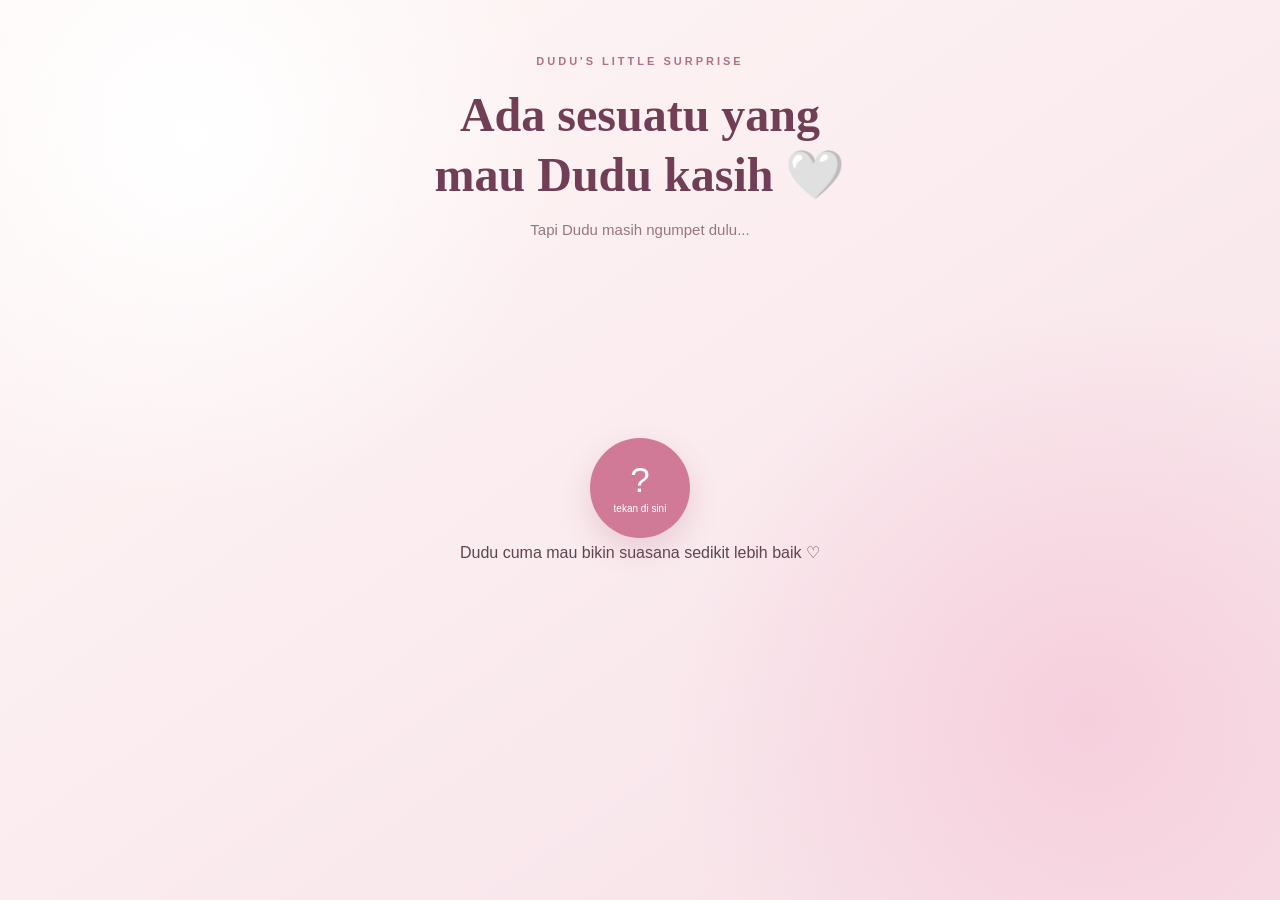
<file: index.html>
<!DOCTYPE html>
<html lang="id">
<head>
    <meta charset="UTF-8">
    <meta name="viewport" content="width=device-width, initial-scale=1.0">
    <title>Dudu Punya Pesan 🤍</title>
    <link rel="stylesheet" href="style.css">
</head>

<body class="page-one">

    <div class="floating-hearts">
        <span>♡</span>
        <span>♥</span>
        <span>♡</span>
        <span>♥</span>
    </div>

    <main class="first-screen">

        <p class="small-title">DUDU'S LITTLE SURPRISE</p>

        <h1>
            Ada sesuatu yang<br>
            mau Dudu kasih 🤍
        </h1>

        <p class="subtitle">
            Tapi Dudu masih ngumpet dulu...
        </p>


        <!-- TEMPAT DUDU NGUMPET -->

        <div class="hide-area">

            <div class="dudu-hidden" id="duduHidden">
                <img src="dudu.png" alt="Dudu">
            </div>

            <button class="peek-button" id="peekButton">
                <span>?</span>
                <small>tekan di sini</small>
            </button>

        </div>


        <!-- DUDU + SURAT -->

        <section class="letter-scene" id="letterScene">

            <div class="dudu-letter">

                <img src="bubu&dudu.png" alt="Dudu membawa surat">

                <div class="letter">

                    <div class="letter-heart">
                        ♡
                    </div>

                    <p class="typed-text" id="typedText"></p>

                </div>

            </div>


            <a href="halaman2.html" class="next-button">
                Lanjut ke kejutan berikutnya →
            </a>

        </section>


        <p class="bottom-note">
            Dudu cuma mau bikin suasana sedikit lebih baik ♡
        </p>

    </main>

    <script src="script.js"></script>

</body>
</html>
</file>
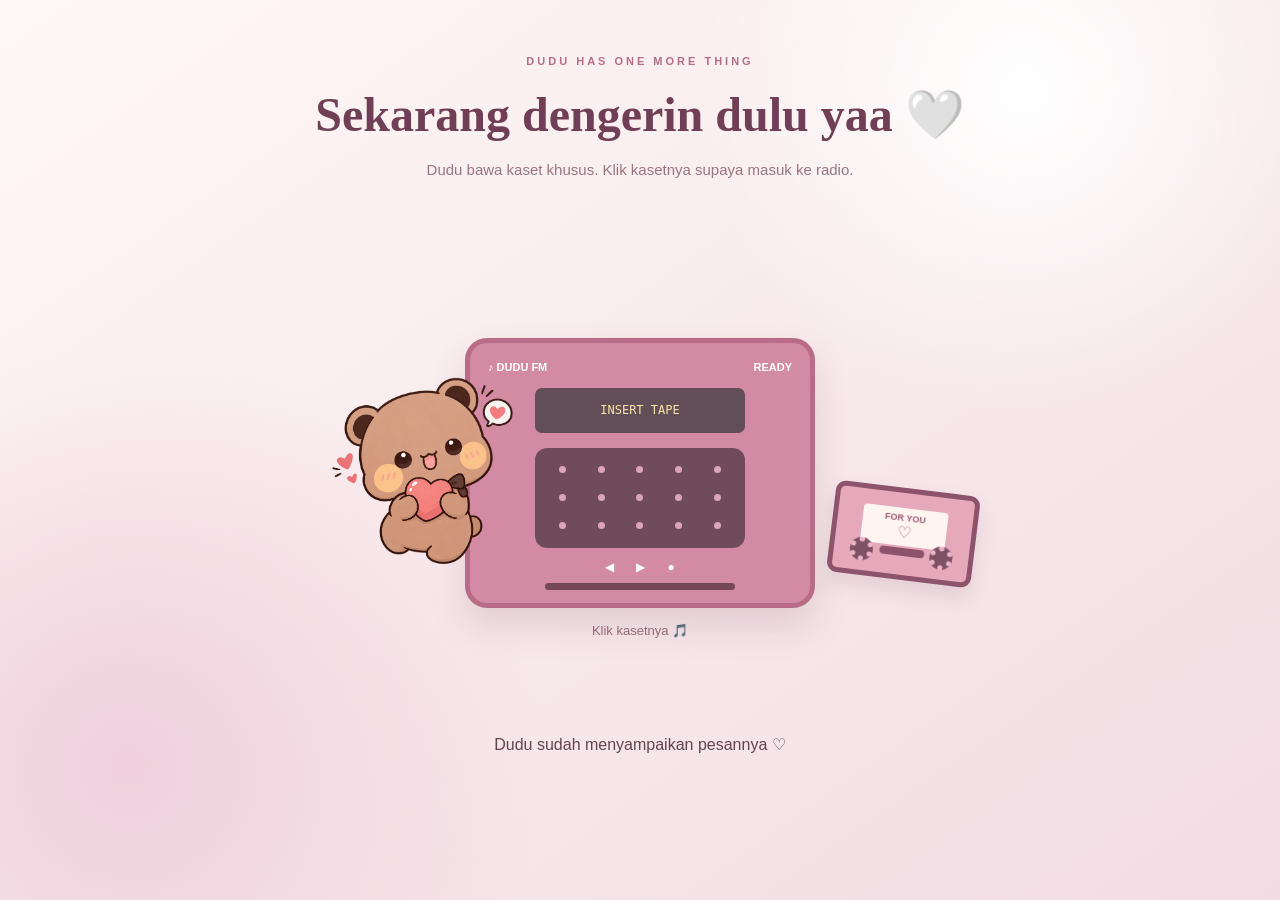
<file: halaman2.html>
<!DOCTYPE html>
<html lang="id">
<head>
    <meta charset="UTF-8">
    <meta name="viewport" content="width=device-width, initial-scale=1.0">

    <title>Dudu & Radio 🎵</title>

    <link rel="stylesheet" href="style.css">
</head>

<body class="page-two">

    <div class="music-particles">
        <span>♪</span>
        <span>♫</span>
        <span>♪</span>
        <span>♡</span>
    </div>


    <main class="music-screen">

        <p class="small-title">
            DUDU HAS ONE MORE THING
        </p>

        <h1>
            Sekarang dengerin dulu yaa 🤍
        </h1>

        <p class="subtitle">
            Dudu bawa kaset khusus.
            Klik kasetnya supaya masuk ke radio.
        </p>


        <!-- DUDU + RADIO -->

        <div class="music-stage">


            <!-- DUDU -->

            <div class="dudu-radio">

                <img src="dudu.png" alt="Dudu memegang kaset">

            </div>


            <!-- RADIO -->

            <div class="radio">

                <div class="radio-top">

                    <span>
                        ♪ DUDU FM
                    </span>

                    <span id="radioStatus">
                        READY
                    </span>

                </div>


                <div class="radio-screen">

                    <span id="radioText">
                        INSERT TAPE
                    </span>

                </div>


                <div class="radio-speaker">

                    <i></i>
                    <i></i>
                    <i></i>
                    <i></i>
                    <i></i>

                    <i></i>
                    <i></i>
                    <i></i>
                    <i></i>
                    <i></i>

                    <i></i>
                    <i></i>
                    <i></i>
                    <i></i>
                    <i></i>

                </div>


                <div class="radio-buttons">

                    <span>◀</span>
                    <span>▶</span>
                    <span>●</span>

                </div>


                <div class="radio-slot"></div>

            </div>


            <!-- KASET -->

            <button
                class="cassette"
                id="cassette"
                aria-label="Masukkan kaset">

                <div class="cassette-label">

                    <b>FOR YOU</b>

                    <span>♡</span>

                </div>

                <div class="reel reel-left"></div>

                <div class="reel reel-right"></div>

                <div class="cassette-tape"></div>

            </button>

        </div>


        <p class="click-hint" id="clickHint">
            Klik kasetnya 🎵
        </p>


        <!-- AUDIO -->

        <audio id="voiceAudio" preload="auto">

            <source
                src="pesan.mp3"
                type="audio/mpeg">

            Browser kamu tidak mendukung audio.

        </audio>


        <!-- MUNCUL SETELAH AUDIO SELESAI -->

        <section class="after-audio" id="afterAudio">

            <div class="soft-heart">
                ♡
            </div>

            <h2>
                Jangan bete lagi yaa 🤍
            </h2>


            <p>
                Dika minta maaf kalau dika udah buat reva bete,
                terus kalo perkataan dika bikin reva ga nyaman 
                reva langsung bilang ke dika yaa,
                teruss kalo ada apaa apaa jugaa revaa langsung aduin 
                ke dika langsung, jangan sampai dika yang tau sendiri
                ga enak tauu kalo ngumpetin sesuatu ituu
            </p>


            <p>
                sekarang ayoo video call, jangan bete lagii okeyy?
                Dika temenin revaa revaa temenin dika lagi
                kaloo emang gabisa sekarang gausah pencet
                kirim pesan ke dika yaa, kaloo bisaaa pencet 
                langsung ajaa nantii ada sesuatu lagii😁😁. ♡
            </p>


            <a
                class="wa-button"
                href="https://wa.me/6282116852233?text=dikaaa%20revaaa%20mauuu%20call%20sekaranggg"
                target="_blank">

                💌 Kirim pesan ke Dika

            </a>

        </section>


        <p class="bottom-note">
            Dudu sudah menyampaikan pesannya ♡
        </p>

    </main>


    <script src="script.js"></script>

</body>
                  </html>
</file>
<file: style.css>
* {
    box-sizing: border-box;
    margin: 0;
    padding: 0;
}

body {
    min-height: 100vh;
    font-family: Arial, "Segoe UI", sans-serif;
    color: #604451;
    overflow-x: hidden;
}


/* ================================
   BACKGROUND
================================ */

.page-one {
    background:
        radial-gradient(
            circle at 15% 15%,
            #ffffff 0,
            transparent 28%
        ),
        radial-gradient(
            circle at 85% 80%,
            #f6cfdd 0,
            transparent 32%
        ),
        linear-gradient(
            145deg,
            #fff8f7,
            #f6e0e7
        );
}

.page-two {
    background:
        radial-gradient(
            circle at 80% 10%,
            #ffffff 0,
            transparent 25%
        ),
        radial-gradient(
            circle at 10% 85%,
            #efd0dc 0,
            transparent 30%
        ),
        linear-gradient(
            145deg,
            #fff8f6,
            #f1dce3
        );
}


/* ================================
   CONTAINER
================================ */

.first-screen,
.music-screen {

    width: min(900px, 100%);

    min-height: 100vh;

    margin: auto;

    padding:
        55px 20px 35px;

    text-align: center;

    position: relative;

    z-index: 1;
}


/* ================================
   TEXT
================================ */

.small-title {

    font-size: 11px;

    letter-spacing: 3px;

    color: #b36e88;

    font-weight: 700;
}

h1 {

    margin-top: 18px;

    font-family: Georgia, serif;

    color: #713f55;

    font-size:
        clamp(31px, 7vw, 48px);

    line-height: 1.25;
}

.subtitle {

    margin:
        12px auto 0;

    max-width: 520px;

    color: #987582;

    font-size: 15px;

    line-height: 1.7;
}


/* ================================
   HATI TERBANG
================================ */

.floating-hearts,
.music-particles {

    position: fixed;

    inset: 0;

    pointer-events: none;

    overflow: hidden;
}

.floating-hearts span,
.music-particles span {

    position: absolute;

    bottom: -50px;

    color: #c9799680;

    font-size: 25px;

    animation:
        floatUp 10s linear infinite;
}

.floating-hearts span:nth-child(1),
.music-particles span:nth-child(1) {
    left: 12%;
}

.floating-hearts span:nth-child(2),
.music-particles span:nth-child(2) {
    left: 35%;
    animation-delay: 3s;
}

.floating-hearts span:nth-child(3),
.music-particles span:nth-child(3) {
    left: 65%;
    animation-delay: 6s;
}

.floating-hearts span:nth-child(4),
.music-particles span:nth-child(4) {
    left: 85%;
    animation-delay: 1s;
}

@keyframes floatUp {

    from {
        transform:
            translateY(0)
            rotate(0);

        opacity: 0;
    }

    15% {
        opacity: 1;
    }

    to {
        transform:
            translateY(-110vh)
            rotate(35deg);

        opacity: 0;
    }
}


/* ================================
   HALAMAN 1
   DUDU NGUMPET
================================ */

.hide-area {

    position: relative;

    width: 310px;

    height: 270px;

    margin:
        35px auto 0;
}

.dudu-hidden {

    position: absolute;

    left: 50%;

    bottom: 5px;

    width: 180px;

    height: 180px;

    transform:
        translate(-50%, 120px);

    opacity: 0;

    transition:
        .8s ease;
}

.dudu-hidden img {

    width: 100%;

    height: 100%;

    object-fit: contain;
}

.dudu-hidden.show {

    transform:
        translate(-50%, 0);

    opacity: 1;
}


/* TOMBOL BUKA */

.peek-button {

    position: absolute;

    left: 50%;

    bottom: 10px;

    transform:
        translateX(-50%);

    width: 100px;

    height: 100px;

    border: 0;

    border-radius: 50%;

    background: #d17a98;

    color: white;

    cursor: pointer;

    box-shadow:
        0 12px 30px
        #9b4f6c30;

    transition: .3s;
}

.peek-button:hover {

    transform:
        translateX(-50%)
        scale(1.06);
}

.peek-button span {

    display: block;

    font-size: 35px;
}

.peek-button small {

    font-size: 10px;
}

.peek-button.hide {

    opacity: 0;

    pointer-events: none;

    transform:
        translateX(-50%)
        scale(.5);
}


/* ================================
   DUDU + SURAT
================================ */

.letter-scene {

    max-width: 700px;

    margin:
        -5px auto 0;

    opacity: 0;

    transform:
        translateY(25px);

    pointer-events: none;

    max-height: 0;

    overflow: hidden;

    transition: .8s ease;
}

.letter-scene.show {

    opacity: 1;

    transform:
        translateY(0);

    pointer-events: auto;

    max-height: 800px;
}

.dudu-letter {

    display: flex;

    justify-content: center;

    align-items: center;

    gap: 5px;
}

.dudu-letter > img {

    width: 190px;

    height: 190px;

    animation:
        duduFloat
        2.5s
        ease-in-out
        infinite;
}

@keyframes duduFloat {

    0%, 100% {
        transform:
            translateY(0);
    }

    50% {
        transform:
            translateY(-8px);
    }
}


/* SURAT */

.letter {

    width:
        min(390px, 90vw);

    min-height: 220px;

    padding: 25px;

    border-radius: 10px;

    background: #fffdf8;

    border:
        1px solid #ead2da;

    box-shadow:
        0 15px 35px
        #87526918;

    text-align: left;
}

.letter-heart {

    text-align: center;

    color: #c86f8d;

    font-size: 27px;

    margin-bottom: 10px;
}

.typed-text {

    font-family: Georgia, serif;

    font-size: 18px;

    line-height: 1.8;

    color: #714858;
}

.typed-text::after {

    content: "|";

    animation:
        blink .7s infinite;
}

@keyframes blink {

    50% {
        opacity: 0;
    }
}


/* NEXT */

.next-button {

    display: inline-block;

    margin-top: 25px;

    padding:
        13px 24px;

    border-radius: 50px;

    background: #c87593;

    color: white;

    text-decoration: none;

    font-size: 14px;

    font-weight: bold;

    box-shadow:
        0 8px 20px
        #b45e7d30;

    transition: .25s;
}

.next-button:hover {

    transform:
        translateY(-3px);
}


/* ================================
   HALAMAN 2
   RADIO
================================ */

.music-stage {

    width:
        min(700px, 100%);

    min-height: 390px;

    margin:
        35px auto 0;

    position: relative;

    display: flex;

    justify-content: center;

    align-items: flex-end;
}


/* DUDU */

.dudu-radio {

    width: 210px;

    height: 210px;

    position: absolute;

    left: 3%;

    bottom: 35px;

    z-index: 2;

    animation:
        duduFloat
        2.5s
        infinite
        ease-in-out;
}

.dudu-radio img {

    width: 100%;

    height: 100%;

    object-fit: contain;
}


/* RADIO */

.radio {

    width: 350px;

    height: 270px;

    padding: 18px;

    border-radius: 22px;

    background: #d38ba4;

    border:
        5px solid #b96c87;

    box-shadow:
        0 18px 35px
        #75465a2b;

    position: relative;
}

.radio-top {

    display: flex;

    justify-content: space-between;

    color: white;

    font-size: 11px;

    font-weight: bold;
}

.radio-screen {

    width: 210px;

    height: 45px;

    margin: 15px auto;

    border-radius: 7px;

    background: #624e57;

    display: flex;

    align-items: center;

    justify-content: center;

    color: #f8e5a5;

    font-family: monospace;

    font-size: 12px;
}


/* SPEAKER */

.radio-speaker {

    width: 210px;

    height: 100px;

    margin: auto;

    padding: 12px;

    border-radius: 12px;

    background: #704b59;

    display: grid;

    grid-template-columns:
        repeat(5, 1fr);

    gap: 8px;
}

.radio-speaker i {

    width: 7px;

    height: 7px;

    margin: auto;

    border-radius: 50%;

    background: #dca4b8;
}

.radio-buttons {

    margin-top: 12px;

    display: flex;

    justify-content: center;

    gap: 22px;

    color: white;

    font-size: 12px;
}

.radio-slot {

    position: absolute;

    left: 50%;

    bottom: 13px;

    transform:
        translateX(-50%);

    width: 190px;

    height: 7px;

    border-radius: 10px;

    background: #754858;
}


/* ================================
   KASET
================================ */

.cassette {

    position: absolute;

    right: 2%;

    bottom: 28px;

    z-index: 4;

    width: 145px;

    height: 92px;

    border:
        5px solid #8c536b;

    border-radius: 10px;

    background: #e6a9bb;

    cursor: pointer;

    transform:
        rotate(7deg);

    box-shadow:
        0 10px 20px
        #75465a25;

    transition:
        .9s ease;
}

.cassette:hover {

    transform:
        rotate(3deg)
        scale(1.05);
}


/* KASET MASUK RADIO */

.cassette.inserted {

    right: 50%;

    bottom: 210px;

    transform:
        translateX(50%)
        scale(.25);

    opacity: 0;

    pointer-events: none;
}

.cassette-label {

    position: absolute;

    left: 25px;

    top: 15px;

    width: 85px;

    height: 38px;

    background: #fff4f0;

    border-radius: 4px;

    color: #9d5d76;

    font-size: 9px;

    display: flex;

    flex-direction: column;

    align-items: center;

    justify-content: center;
}

.cassette-label span {

    font-size: 16px;
}

.reel {

    position: absolute;

    bottom: 10px;

    width: 23px;

    height: 23px;

    border-radius: 50%;

    background: #805064;

    border:
        5px dotted #eab7c7;
}

.reel-left {
    left: 16px;
}

.reel-right {
    right: 16px;
}

.cassette-tape {

    position: absolute;

    left: 50%;

    bottom: 19px;

    width: 45px;

    height: 8px;

    transform:
        translateX(-50%);

    background: #8c536b;

    border-radius: 5px;
}


/* ================================
   SETELAH AUDIO
================================ */

.click-hint {

    margin-top: 15px;

    color: #966d7d;

    font-size: 13px;
}

.after-audio {

    width:
        min(650px, 100%);

    margin:
        35px auto 0;

    padding:
        30px 25px;

    border:
        1px solid #e7c8d3;

    border-radius: 22px;

    background:
        #ffffffd9;

    box-shadow:
        0 15px 35px
        #75465a12;

    opacity: 0;

    transform:
        translateY(20px);

    pointer-events: none;

    max-height: 0;

    overflow: hidden;

    transition: .8s ease;
}

.after-audio.show {

    opacity: 1;

    transform:
        translateY(0);

    pointer-events: auto;

    max-height: 700px;
}

.soft-heart {

    color: #c87593;

    font-size: 35px;
}

.after-audio h2 {

    margin-top: 8px;

    font-family: Georgia, serif;

    color: #75465a;

    font-size: 28px;
}

.after-audio p {

    margin-top: 15px;

    color: #765765;

    line-height: 1.8;

    font-size: 14px;
}


/* WHATSAPP */

.wa-button {

    display: inline-block;

    margin-top: 23px;

    padding:
        14px 25px;

    border-radius: 50px;

    background: #c87593;

    color: white;

    text-decoration: none;

    font-weight: bold;

    font-size: 14px;

    transition: .25s;
}

.wa-button:hover {

    transform:
        translateY(-3px);

    background: #b66583;
}


/* ================================
   MOBILE
================================ */

@media (max-width: 600px) {

    .first-screen,
    .music-screen {

        padding:
            40px 15px 30px;
    }

    .dudu-letter {

        flex-direction: column;
    }

    .dudu-letter > img {

        width: 145px;

        height: 145px;
    }

    .letter {

        min-height: 210px;
    }

    .typed-text {

        font-size: 16px;
    }

    .music-stage {

        min-height: 480px;
    }

    .radio {

        width: 300px;

        height: 250px;
    }

    .dudu-radio {

        width: 150px;

        height: 150px;

        left: 0;

        bottom: 30px;
    }

    .cassette {

        right: 0;

        bottom: 25px;

        width: 125px;
    }
}
</file>
